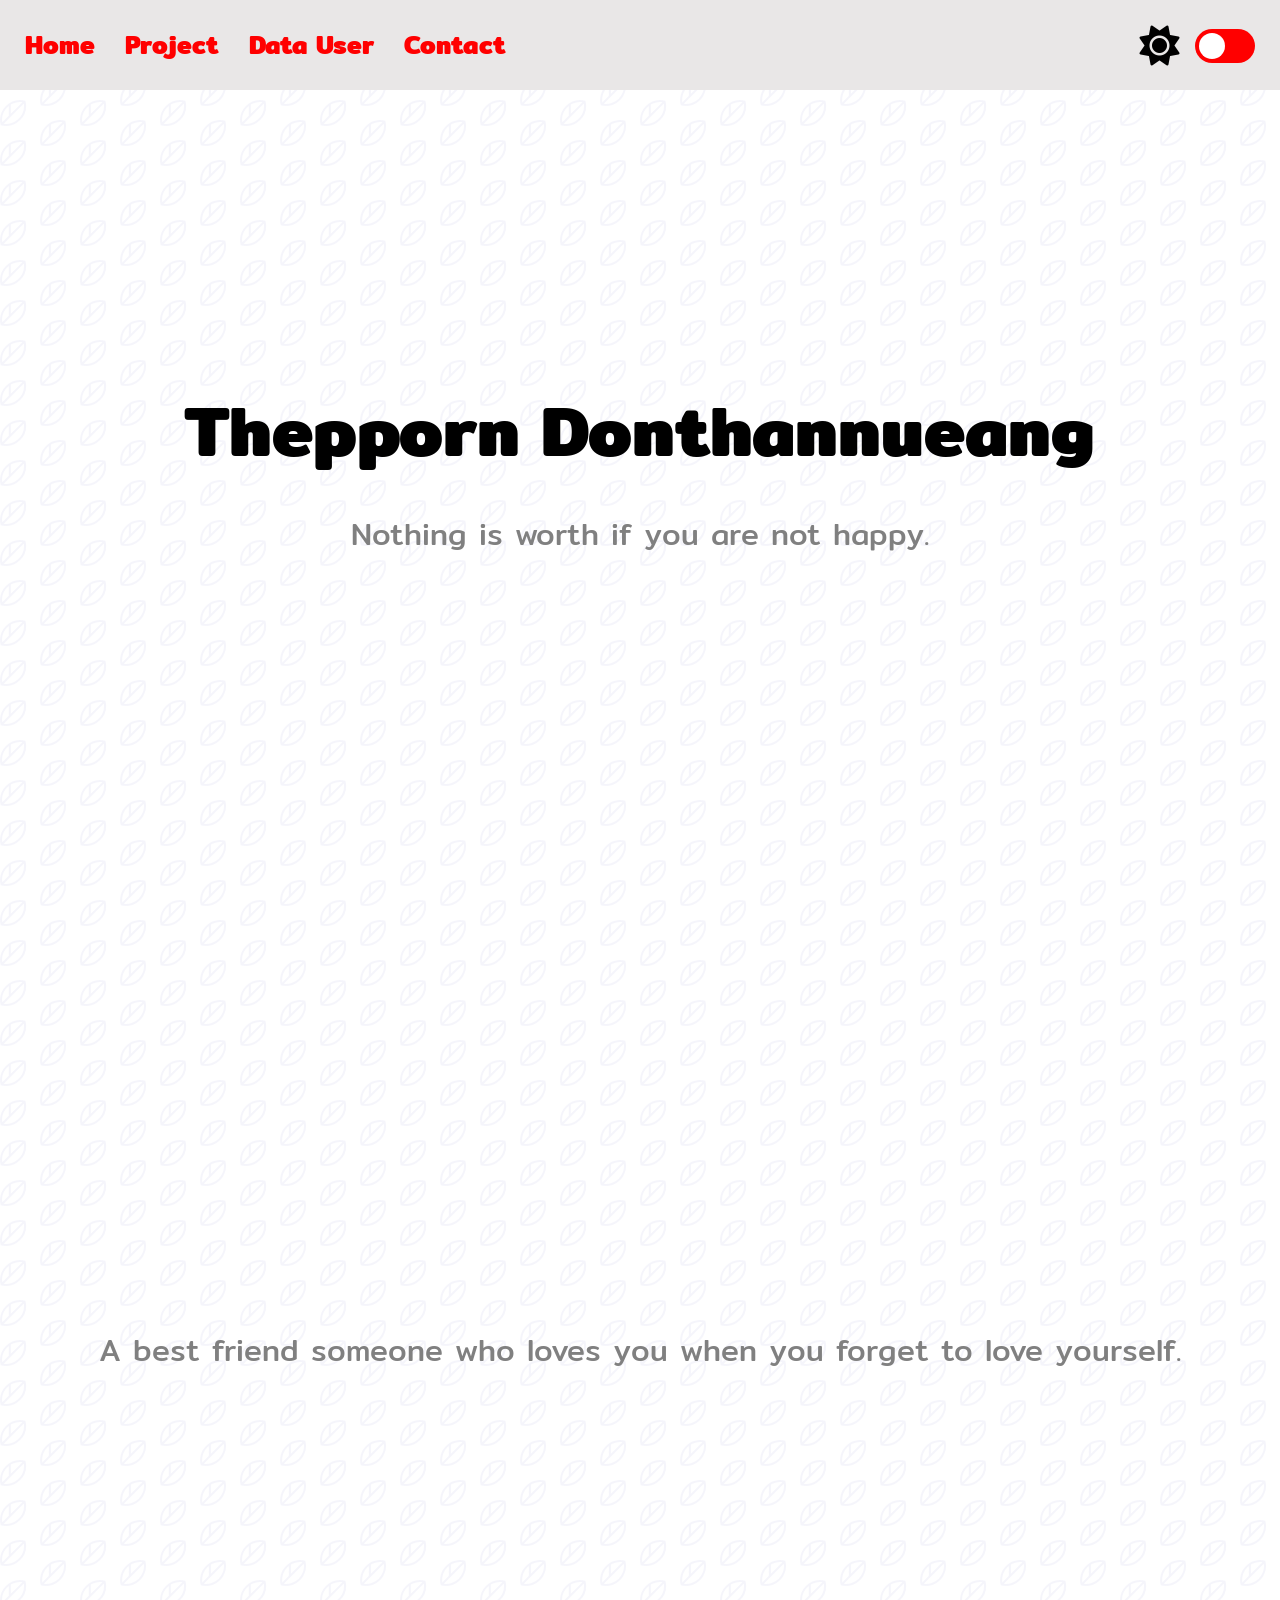
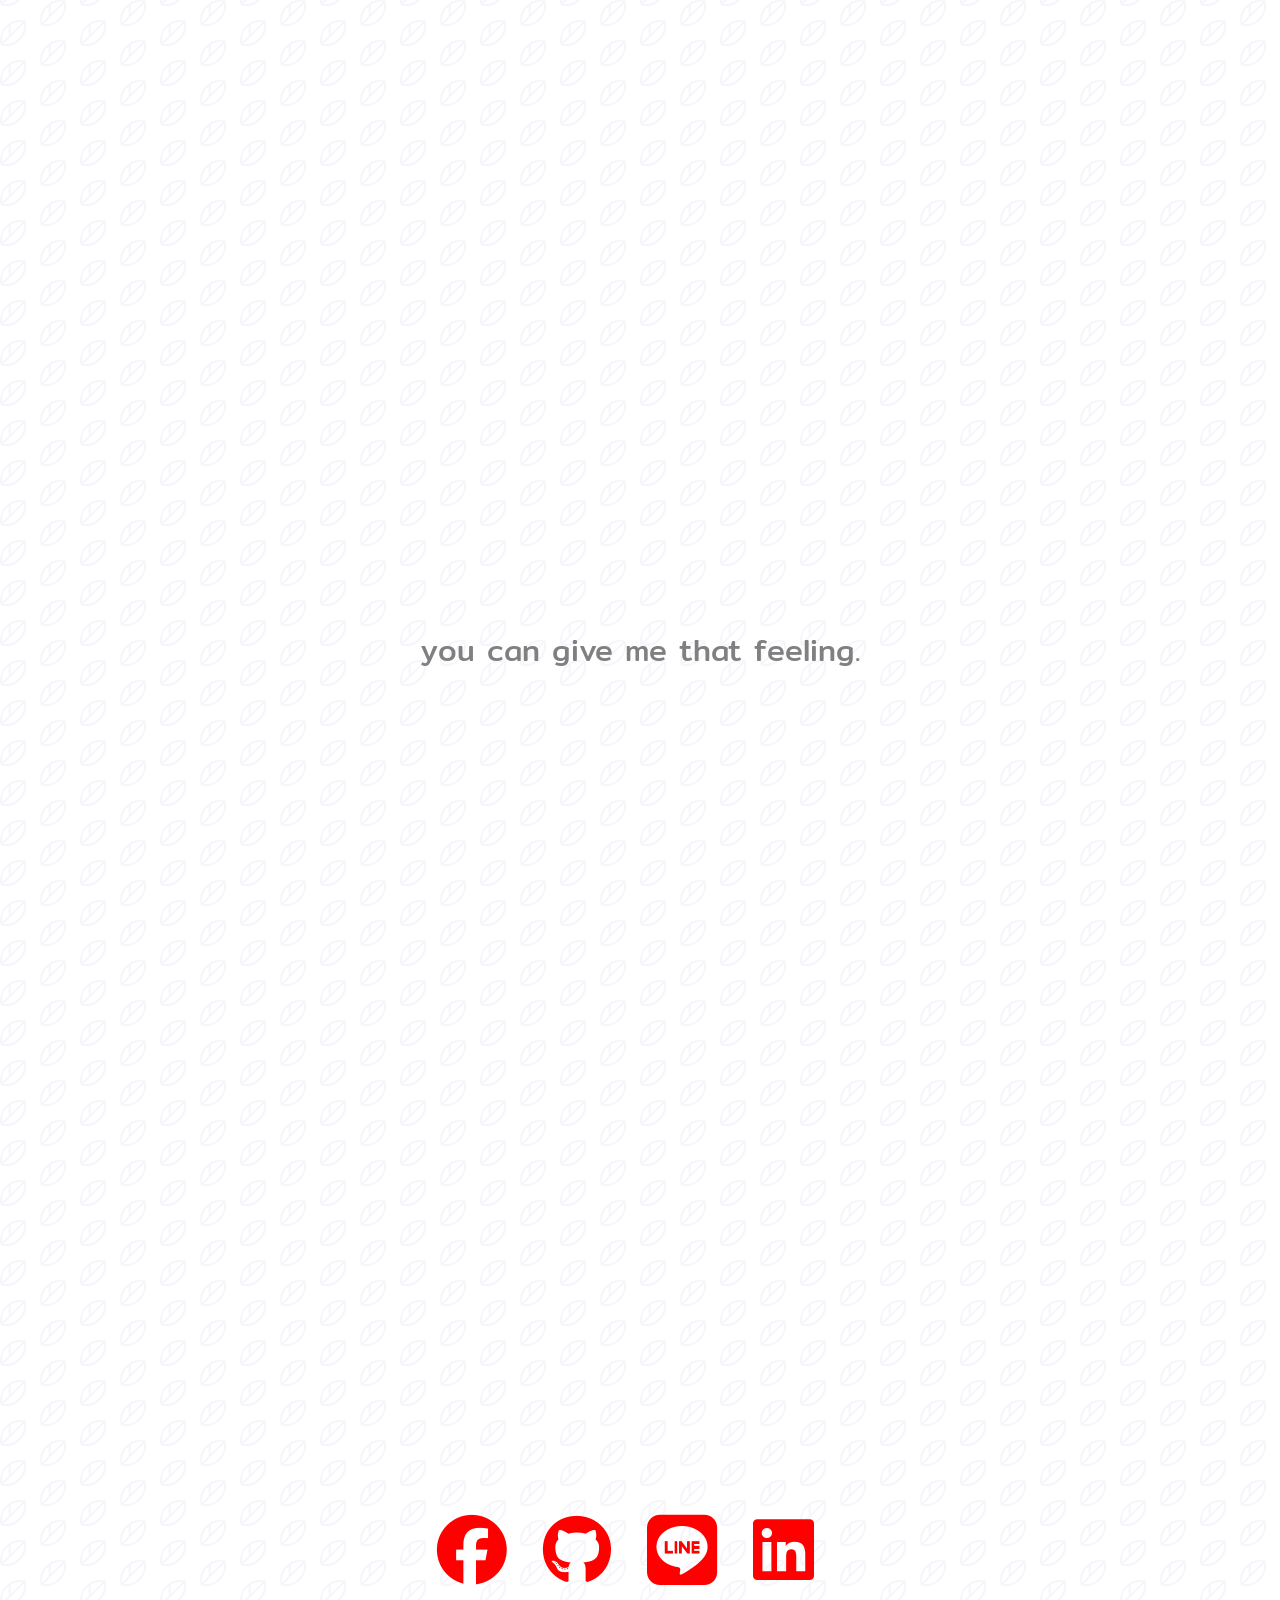
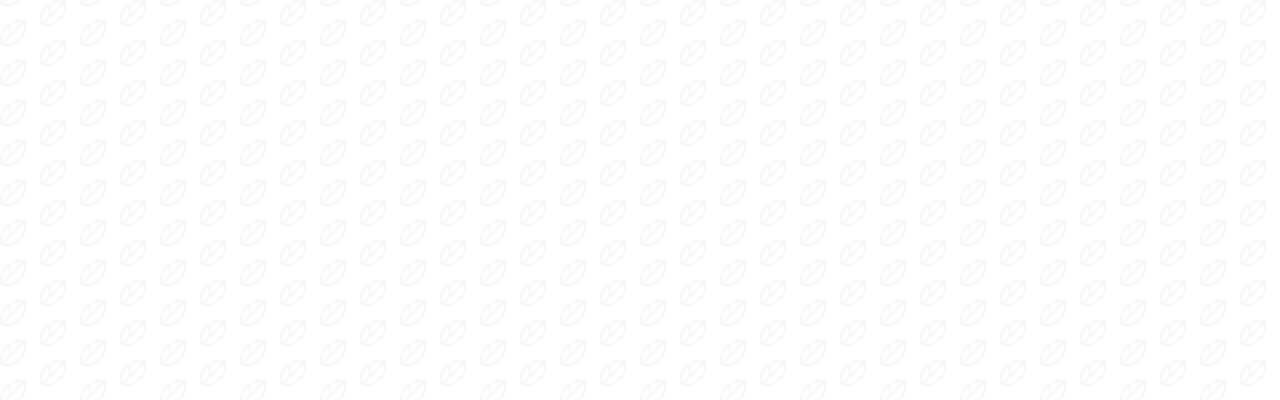
<file: DarkMode/index.html>
<!DOCTYPE html>
<html lang="en">
<head>
    <meta charset="UTF-8">
    <meta http-equiv="X-UA-Compatible" content="IE=edge">
    <meta name="viewport" content="width=device-width, initial-scale=1.0">
    <title>DarkMode</title>
    <link rel = "icon" href = "img/icco.png" type = "image/x-icon">
    <link rel="stylesheet" href="style.css">
    <link rel="stylesheet" href="https://cdnjs.cloudflare.com/ajax/libs/font-awesome/6.3.0/css/all.min.css">

</head>
<body>
    <div class="theme-switch-container">
        <span id="toggle-icon">
            <!-- <span class="toggle-text">Day Mode</span> -->
            <i class="fa-solid fa-sun"></i>
        </span>
        <label class="theme-switch">
            <input type="checkbox">
            <div class="slider round"></div>
        </label>
    </div>
    <nav id="nav">
        <a href="#home">Home</a>
        <a href="#project">Project</a>
        <a href="#data">Data User</a>
        <a href="#con">Contact</a>
    </nav>
    <section id="home">
        <div class="title-group">
            <h1>Thepporn Donthannueang</h1>
            <h2>Nothing is worth if you are not happy.</h2>
        </div>       
    </section>
    <section id="project">
        <h2>A best friend someone who loves you when you forget to love yourself.</h2>
    </section>
    <section id="data">
       <h2>you can give me that feeling.</h2>
    </section>
    <section id="con">
        <div>
            <i class="fa-brands fa-facebook"></i>
            <i class="fa-brands fa-github"></i>
            <i class="fa-brands fa-line"></i>
            <i class="fa-brands fa-linkedin"></i>
        </div>
    </section>
    
    <script src="script.js"></script>
</body>
</html>
</file>
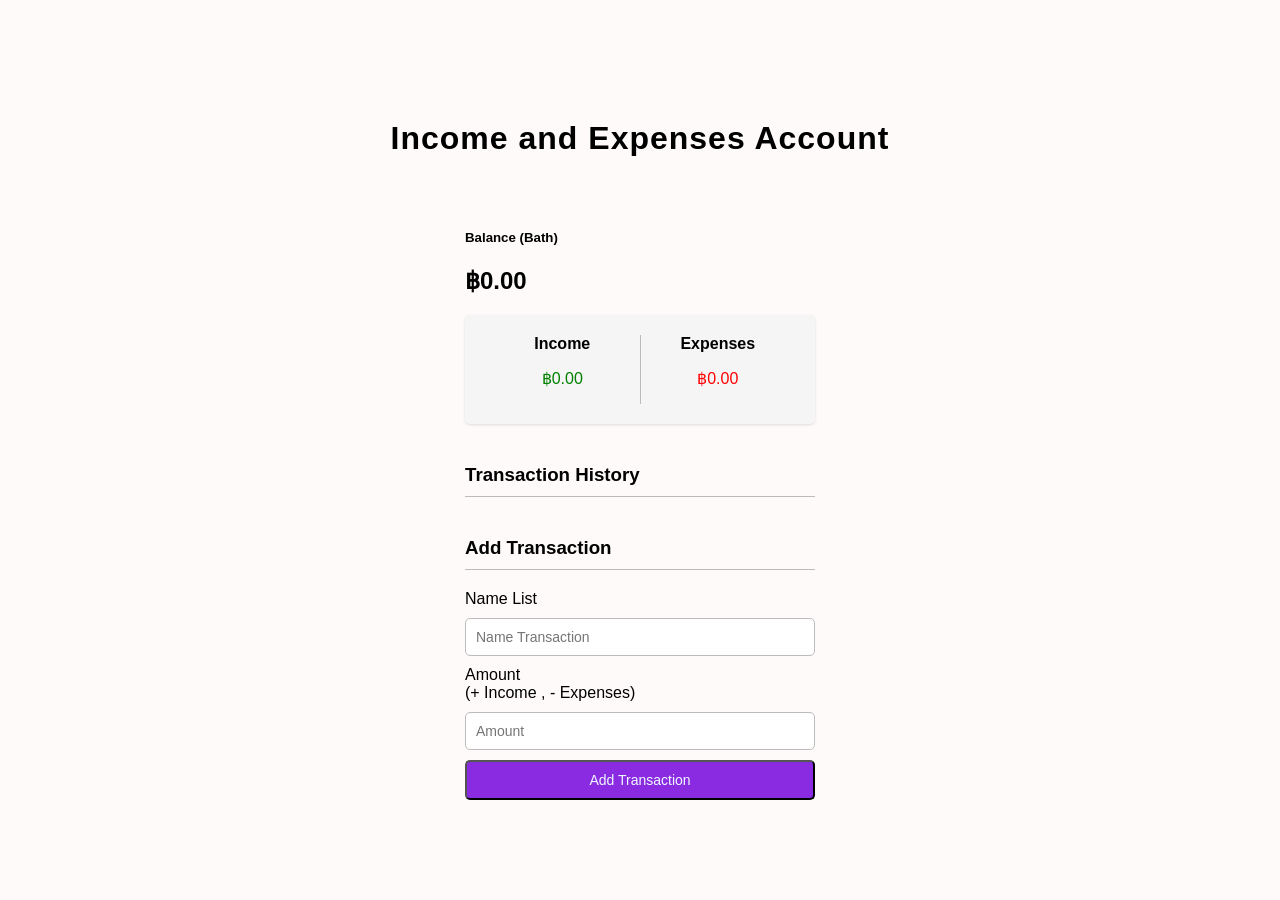
<file: Wallet_InOut/index.html>
<!DOCTYPE html>
<html lang="en">
<head>
    <meta charset="UTF-8">
    <meta http-equiv="X-UA-Compatible" content="IE=edge">
    <meta name="viewport" content="width=device-width, initial-scale=1.0">
    <title>Income & Expenses Account</title>
    <link rel="stylesheet" href="style.css">
   
</head>
<body>
    <h1>Income and Expenses Account</h1>
    <div class="container">
        <h5>Balance (Bath)</h5>
        <h2 id="balance">0.00</h2>
        <div class="income-expenses-container">
            <div>
                <h4>Income</h4>
                <p id="money-plus" class="moneyplus">5,000</p>
            </div>
            <div>
                <h4>Expenses</h4>
                <p id="money-minus" class="moneyminus">800</p>
            </div>
        </div>
        <h3>Transaction History</h3>     
        <ul id="list" class="list">
            <!-- <li class="minus">maintenance<span>500</span>     
                <button class="delete-btn">x</button>         
            </li> -->
        </ul>
        <h3>Add Transaction</h3>
        <form id="form">
            <div class="form-control">
                <label for="text">Name List</label>
                <input type="text" name="" id="text" placeholder="Name Transaction">
            </div>
            <div class="form-control">
                <label for="amount">Amount<br>
                    (+ Income , - Expenses)
                </label>
                <input type="number" name="" id="amount" placeholder="Amount">
            </div>
            <button class="add-btn">Add Transaction</button>
        </form>
    </div>

     <script src="script.js"></script>
</body>
</html>
</file>
<file: DarkMode/style.css>
@import url('https://fonts.googleapis.com/css2?family=Mitr&display=swap');

:root{
    --primary-color:red;
    --text-background:black;
    --text-background-secondary:gray;
    --background:white;
    --box-shadow:0 5px 20px 1px black;
}
[data-theme="dark"]{
    --primary-color:orange;
    --text-background:white;
    --text-background-secondary:white;
    --background:black;
    --box-shadow:0 5px 20px 1px black;
}
body{
    background-color: var(--background);
    background-image: url("data:image/svg+xml,%3Csvg xmlns='http://www.w3.org/2000/svg' viewBox='0 0 80 40' width='80' height='40'%3E%3Cpath fill='%23e5e5f5' fill-opacity='0.4' d='M0 40a19.96 19.96 0 0 1 5.9-14.11 20.17 20.17 0 0 1 19.44-5.2A20 20 0 0 1 20.2 40H0zM65.32.75A20.02 20.02 0 0 1 40.8 25.26 20.02 20.02 0 0 1 65.32.76zM.07 0h20.1l-.08.07A20.02 20.02 0 0 1 .75 5.25 20.08 20.08 0 0 1 .07 0zm1.94 40h2.53l4.26-4.24v-9.78A17.96 17.96 0 0 0 2 40zm5.38 0h9.8a17.98 17.98 0 0 0 6.67-16.42L7.4 40zm3.43-15.42v9.17l11.62-11.59c-3.97-.5-8.08.3-11.62 2.42zm32.86-.78A18 18 0 0 0 63.85 3.63L43.68 23.8zm7.2-19.17v9.15L62.43 2.22c-3.96-.5-8.05.3-11.57 2.4zm-3.49 2.72c-4.1 4.1-5.81 9.69-5.13 15.03l6.61-6.6V6.02c-.51.41-1 .85-1.48 1.33zM17.18 0H7.42L3.64 3.78A18 18 0 0 0 17.18 0zM2.08 0c-.01.8.04 1.58.14 2.37L4.59 0H2.07z'%3E%3C/path%3E%3C/svg%3E");
    
    margin: 0;
    color: var(--text-background);
}
*{
    font-family: 'Mitr', sans-serif;
    box-sizing: border-box;
    scroll-behavior: smooth;
}
h1{
    font-size: 70px;
    margin-bottom: 0;
}
h2{
    color: var(--text-background-secondary);
    font-size: 30px;
    font-weight: normal;
}
.title-group{
    text-align: center;
}
section{
    min-height: 100vh;
    display: flex;
    justify-content: center;
    align-items: center;
    flex-direction: column;
}
nav{
    position: fixed;
    z-index: 10;
    font-size: 25px;
    padding: 25px;
    width: 100vw;
    background-color: rgba(233, 231, 231, 0.963);

}
a{
    margin-right: 20px;
    color: var(--primary-color);
    text-decoration: none;
    border-bottom: 3px solid transparent;        
    font-weight: bold;
}
a:hover,a:focus{
    color: var(--text-background);
}
.theme-switch-container{
    display: flex;
    align-items: center;
    z-index: 100;
    position: fixed;
    right: 25px;
    top: 25px;
}
.theme-switch-container span{
    margin-right: 10px;
    font-size: 1rem;
}
.toggle-text{
    position: relative;
    top: -3px;
    right: 5px;
    color: var(--text-background);
}
.theme-switch{
    display: inline-block;
    height: 34px;
    position: relative;
    width: 60px;
}
.theme-switch input{
    display: none;
}
.slider{
    background: var(--primary-color);
    bottom: 0;
    position: absolute;
    left: 0;
    cursor: pointer;
    right: 0;
    top: 0;
    transition: 0.4s;
}
.slider::before{
    background: #fff;
    content: "";
    bottom: 4px;
    height: 26px;
    left: 4px;
    position: absolute;
    transition: 0.4s;
    width: 26px;
}
input:checked +.slider::before{
    transform: translateX(26px);
}
.slider.round{
    border-radius: 30px;
}
.slider::before{
    border-radius: 50%;
}
.fa-solid{
    font-size: 40px;
    margin-right: 5px;
}
.fa-brands{
    font-size: 70px;
    margin-right: 30px;
    cursor: pointer;
    color: var(--primary-color);
}
.fa-brands:hover{
    color: var(--text-background);
}
</file>
<file: Wallet_InOut/style.css>
@import url('https://fonts.googleapis.com/css2?family=Ubuntu:wght@300&display=swap');

:root{
    --box-shadow:0 1px 3px rgba(0,0,0,0.12)
}
*{
    box-sizing: border-box;
}
body{
    font-family: 'Fredoka One',sans-serif;
    background-color:snow;
    display: flex;
    flex-direction: column;
    align-items: center;
    justify-content: center;
    min-height: 100vh;
    margin: 0;
}
.container{
    margin: 30px,auto;
    width: 350px;
}
h1{
    letter-spacing: 1px;
    margin: 50px 0;
}
h3{
    border-bottom: 1px solid #bbb;
    padding-bottom: 10px;
    margin: 40px 0 10px;
}
h4{
    margin: 0;
}
.income-expenses-container{
    display: flex;
    justify-content: space-between;
    background-color: whitesmoke;
    box-shadow: var(--box-shadow);
    padding: 20px;
    margin: 20px 0;
    border-radius: 5px;
}
.income-expenses-container>div{
    flex: 1;
    text-align: center;
}
.income-expenses-container>div:first-of-type{
    border-right: 1px solid #bbb;
}
.money{
    font-size: 20px;
    letter-spacing: 1px;
    margin: 5px 0;
}
.moneyplus{
    color:green;
}
.moneyminus{
    color:red;
}
label{
    display: inline-block;
    margin: 10px 0;
}
input[type="text"],input[type="number"]{
    border: 1px solid #bbb;
    border-radius: 5px;
    display: block;
    font-size: 14px;
    padding: 10px;
    width: 100%;
}
.add-btn{
    background-color: blueviolet;
    color: aliceblue;
    cursor: pointer;
    border-radius: 5px;
    display: block;
    margin: 10px 0 30px;
    padding: 10px;
    font-size: 14px;
    width: 100%;
}
.list{
    list-style-type: none;
    padding: 0;
    margin-bottom: 0.20px;
}
.list li{
    background-color: whitesmoke;
    box-shadow: var(--box-shadow);
    display: flex;
    justify-content: space-between;
    position: relative;
    padding: 10px;
    margin: 10px 0;
}
.list li.plus{
    border-left: 7px solid green;
}
.list li.minus{
    border-left: 7px solid red;
}
.delete-btn{
    cursor: pointer;
    background-color: red;
    color:whitesmoke;
    border: 0;
    font-size: 20px;
    line-height: 20px;
    padding: 2px 5px;
    position: absolute;
    top:50%;
    right: -45px;
    transform: translate(-100%,-50%);
    opacity: 0;
    transition: opacity 0.10s ease;
}
.list li:hover .delete-btn{
    opacity: 1;
}
</file>
